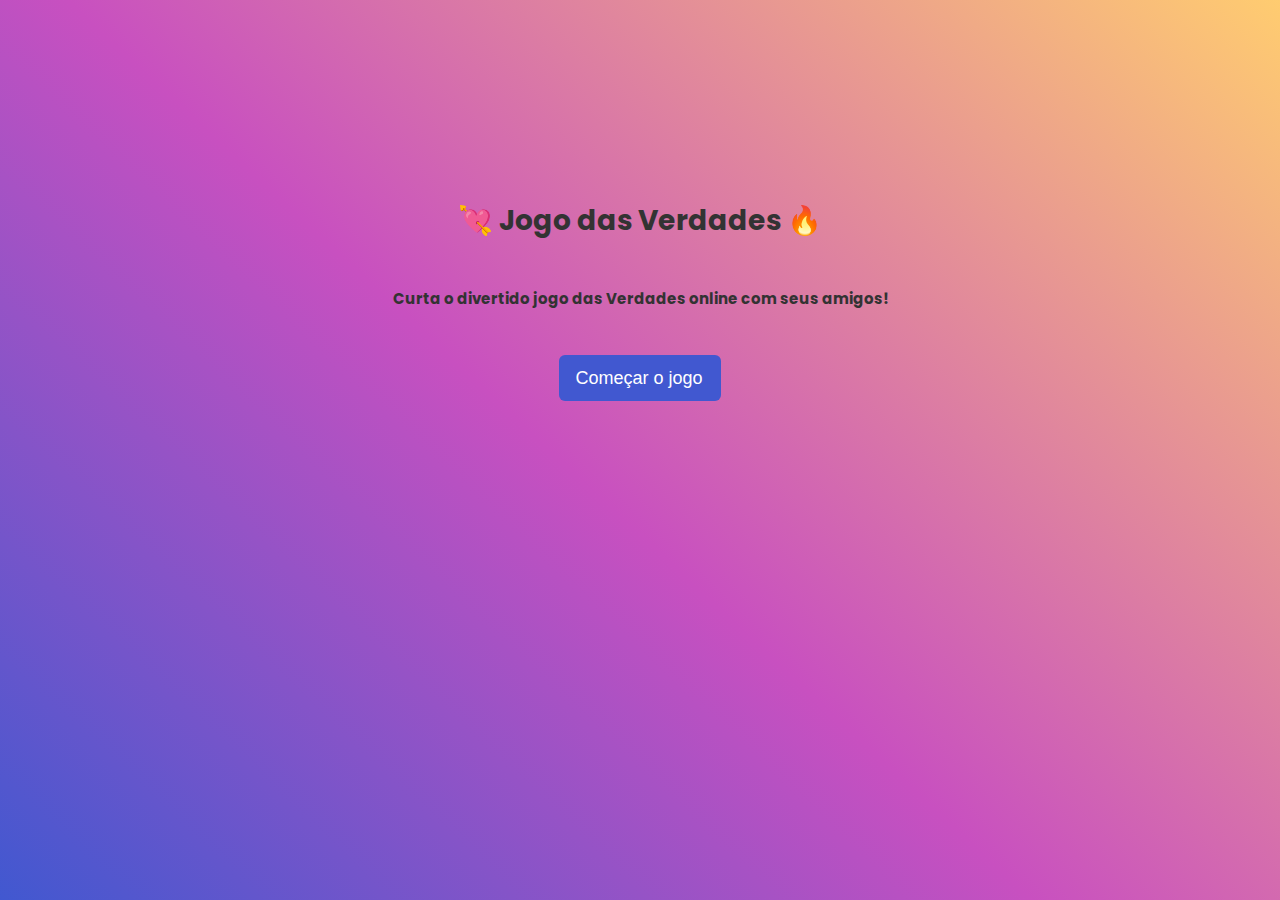
<file: index.html>
<!DOCTYPE html>
<html lang="pt-br">

<head>
    <meta charset="UTF-8">
    <meta name="viewport" content="width=device-width, initial-scale=1.0">
    <title>💘 Jogo das Verdades 🔥</title>
    <link rel="stylesheet" href="styles.css">

    <link rel="preconnect" href="https://fonts.googleapis.com">
    <link rel="preconnect" href="https://fonts.gstatic.com" crossorigin>
    <link
        href="https://fonts.googleapis.com/css2?family=Poppins:wght@400;600;700&family=Roboto:ital,wght@0,100;0,300;0,400;0,500;0,700;0,900;1,100;1,300;1,400;1,500;1,700;1,900&family=Staatliches&display=swap"
        rel="stylesheet">

</head>

<body>
    <div class="container">
        <h1 class="title">💘 Jogo das Verdades 🔥</h1>

        <h2 class="description">
            Curta o divertido jogo das Verdades online com seus amigos!
        </h2>

        <button>
        <a class="btn" href="./jogo.html">
            Começar o jogo
        </a>
    </button>

    </div>

</body>

</html>
</file>
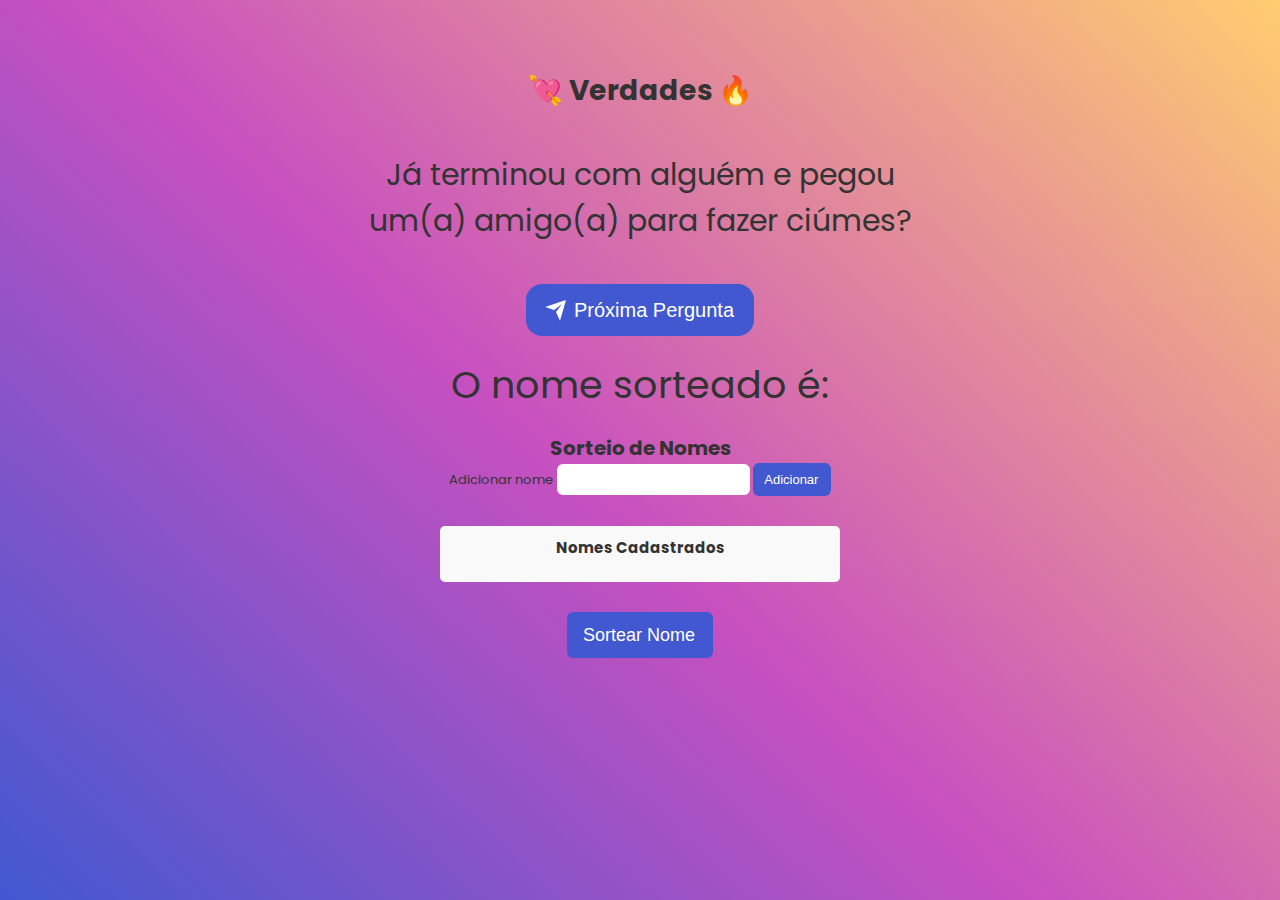
<file: jogo.html>
<!DOCTYPE html>
<html lang="pt-br">

<head>
    <meta charset="UTF-8">
    <meta name="viewport" content="width=device-width, initial-scale=1.0">
    <title>Jogo das Verdades</title>
    <link rel="stylesheet" href="jogo.css">

    <link rel="preconnect" href="https://fonts.googleapis.com">
    <link rel="preconnect" href="https://fonts.gstatic.com" crossorigin>
    <link
        href="https://fonts.googleapis.com/css2?family=Poppins:wght@400;600;700&family=Roboto:ital,wght@0,100;0,300;0,400;0,500;0,700;0,900;1,100;1,300;1,400;1,500;1,700;1,900&family=Staatliches&display=swap"
        rel="stylesheet">

</head>

<body>
    <div class="container">
        <h1 class="title">💘 Verdades 🔥</h1>
        <div id="question-container">
            <!-- pergunta atual -->
        </div>
        
        <button id="next-button">
            <div class="svg-wrapper-1">
            <div class="svg-wrapper">
              <svg
                xmlns="http://www.w3.org/2000/svg"
                viewBox="0 0 24 24"
                width="24"
                height="24"
              >
                <path fill="none" d="M0 0h24v24H0z"></path>
                <path
                  fill="currentColor"
                  d="M1.946 9.315c-.522-.174-.527-.455.01-.634l19.087-6.362c.529-.176.832.12.684.638l-5.454 19.086c-.15.529-.455.547-.679.045L12 14l6-8-8 6-8.054-2.685z"
                ></path>
              </svg>
            </div>
          </div>
          <span>Próxima Pergunta</span>
        </button>

    </div>

    <div class="names">
        <div class="outdoor">
            <div id="output">O nome sorteado é:</div>
        </div>

        <div class="sorteio">
            <h1 class="sorteio-nome">Sorteio de Nomes</h1>
            <div>
                <label for="nomeInput">Adicionar nome</label>
                <input type="text" id="nomeInput">
                <button id="adicionarBtn">Adicionar</button>
            </div>
            
            <div id="nomesCadastrados">
                <h2>Nomes Cadastrados</h2>
                <ul id="listaNomes"></ul>
            </div>
        </div>

        <button id="sortearBtn">Sortear Nome</button> 

    </div>
    <script src="script.js"></script>
</body>

</html>
</file>
<file: styles.css>
* {
    text-decoration: none;
    margin: 0;
    padding: 0;
    box-sizing: border-box;
}

:root {
    font-size: 62.5%;
    /* 10px */
}

body {
    font-family: "Poppins", sans-serif;
    color: #333;

    padding-top: 20rem;

    background-color: #4158D0;
    background-image: linear-gradient(43deg, #4158D0 0%, #C850C0 46%, #FFCC70 100%);
    height: 100vh;
    background-repeat: no-repeat;
    background-size: 100%;
}

.container {
    max-width: 600px;
    margin: auto;
    text-align: center;
}

.title {
    font-size: 2.8rem;
}

.description {
    margin: 45px auto;
}

button {
    font-size: 1.8rem;
    background: #4158D0;
    padding: 0.7em 1em;
    padding-left: 0.9em;
    align-items: center;
    border: none;
    border-radius: 6px;
    cursor: pointer;

    animation: all 0.3s ease;
}

button:hover {
    transform: scale(1.1);
}

a {
    color: white;
}
</file>
<file: jogo.css>
* {
    text-decoration: none;
    margin: 0;
    padding: 0;
    box-sizing: border-box;
}

:root {
    font-size: 62.5%;
    /* 10px */
}

body {
    font-family: "Poppins", sans-serif;
    color: #333;

    background-color: #4158D0;
    background-image: linear-gradient(43deg, #4158D0 0%, #C850C0 46%, #FFCC70 100%);
    height: 100vh;
    background-repeat: no-repeat;
    background-size: 100%;
}

.container {
    max-width: 600px;
    margin: auto;
    text-align: center;
}

.title {
    padding-top: 7rem;
    font-size: 2.8rem;
}

#question-container {

    margin: 2rem 0;
    padding: 2rem;

    font-size: 3rem;
}

#next-button {
    margin: auto;

    font-size: 2rem;
    background: #4158D0;
    color: white;
    padding: 0.7em 1em;
    padding-left: 0.9em;
    display: flex;
    align-items: center;
    border: none;
    border-radius: 16px;
    overflow: hidden;
    transition: all 0.2s;
    cursor: pointer;
}

#next-button span {
    display: block;
    margin-left: 0.3em;
    transition: all 0.3s ease-in-out;
}

#next-button svg {
    display: block;
    transform-origin: center center;
    transition: transform 0.3s ease-in-out;
}

#next-button:hover .svg-wrapper {
    animation: fly-1 0.6s ease-in-out infinite alternate;
}

#next-button:hover svg {
    transform: translateX(4em) rotate(45deg) scale(1.1);
}

#next-button:hover span {
    transform: translateX(50em);
}

#next-button:active {
    transform: scale(0.95);
}

@keyframes fly-1 {
    from {
        transform: translateY(0.1em);
    }

    to {
        transform: translateY(-0.1em);
    }
}

.names {
    text-align: center;
}

.outdoor {
    margin-top: 20px;
}

.sorteio {
    font-size: 1.3rem;
}

.sorteio-nome {
    font-size: 2rem;
}

#adicionarBtn,
#sortearBtn {
    font-size: 1.3rem;
    background: #4158D0;
    color: white;
    padding: 0.7em 1em;
    padding-left: 0.9em;
    align-items: center;
    border: none;
    border-radius: 6px;
    cursor: pointer;
}

#nomeInput {
    border-radius: 6px;
    border: none;
    padding: 0.8rem;
}

#nomesCadastrados {
    width: 400px;
    padding: 10px;
    border-radius: 5px;
    background-color: #f9f9f9;

    margin: 3rem auto;
}

#nomesCadastrados h2 {
    font-size: 1.5rem;
    padding-bottom: 1.3rem;
}

#output {
    margin-bottom: 20px;
    font-size: 3.8em;
}

#listaNomes {
    list-style-type: none;
    padding: 0;
}

#sortearBtn {
    font-size: 1.8rem;
    background: #4158D0;
    color: white;
    padding: 0.7em 1em;
    padding-left: 0.9em;
    align-items: center;
    border: none;
    border-radius: 6px;
    cursor: pointer;
}
</file>
